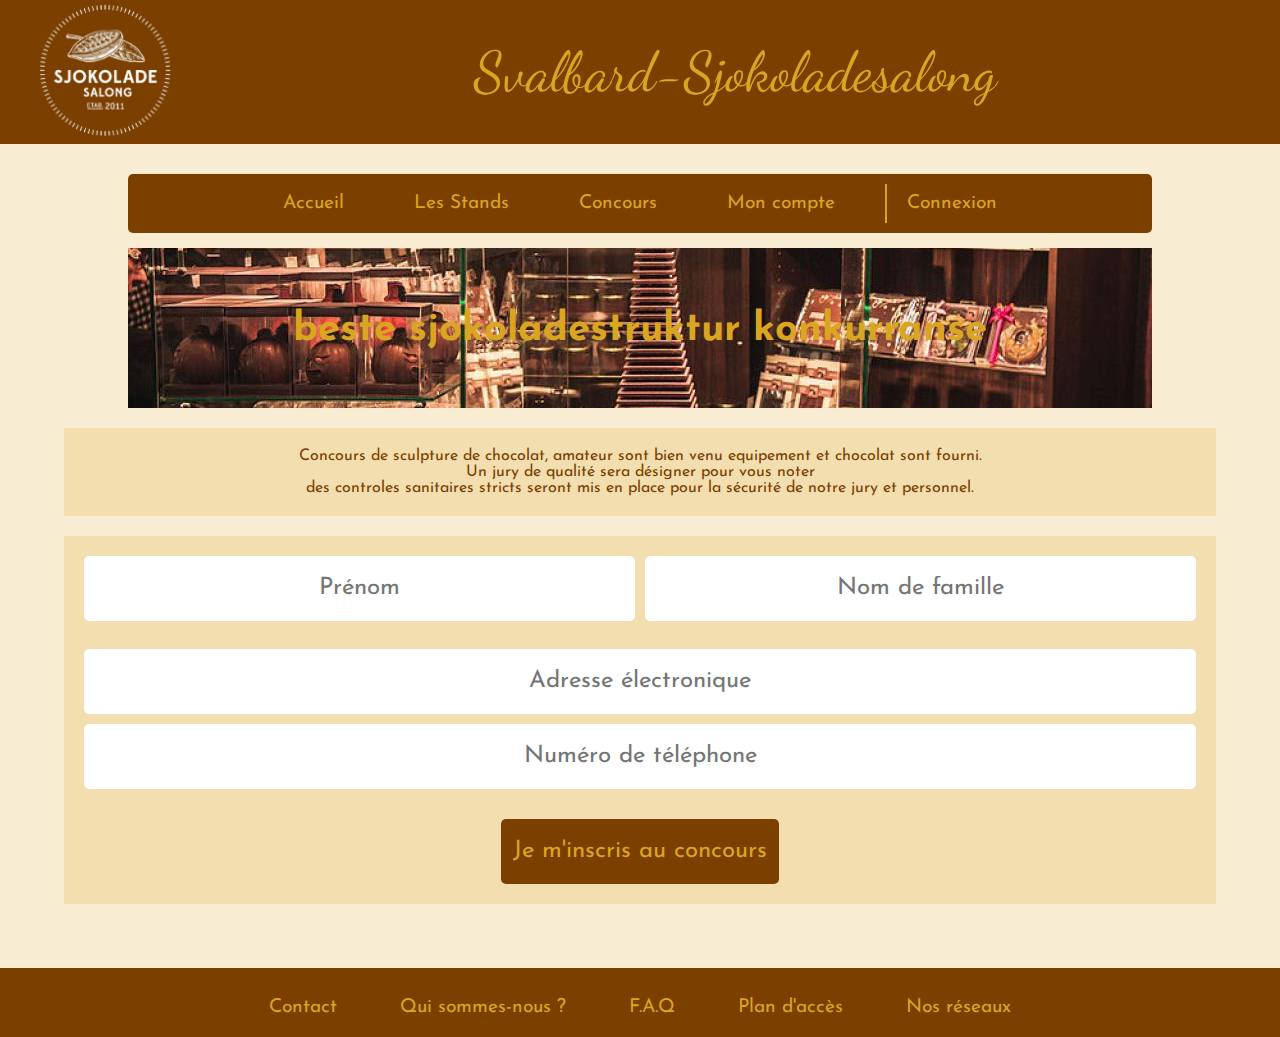
<file: concours.html>
<!DOCTYPE html>
<html lang="en">
  <head>
    <meta charset="UTF-8" />
    <meta name="viewport" content="width=device-width, initial-scale=1.0" />
    <title>Concours</title>
    <link rel="icon" href="./assets/img/logosaloncouleur.png" />
    <link rel="stylesheet" href="./assets/css/style-concours.css" />
  </head>
  <body>
    <header>
      <div>
        <div id="logo">
        <img src="./assets/img/logosaloncouleur.png" alt="logosaloncouleur" />
       </div> 
       <h1>Svalbard-Sjokoladesalong</h1>
      </div>
    </header>
     <div id="acc"> <nav>
        <button id="menu-btn">Menu  <div tabindex="0" class="blanc"></div></button>
        <ul id="submenu">
          <li><a href="./accueil.html" >Accueil</a></li>
          <li><a href="./stands.html"> Les Stands</a></li>
          <li><a href="./concours.html">Concours</a></li>
          <li><a href="./connexion.html">Mon compte</a></li>
        </ul>
        <div id="nave">
          <a href="./accueil.html" >Accueil</a>
          <a href="./stands.html"> Les Stands</a>
          <a href="./concours.html">Concours</a>
          <a href="./connexion.html">Mon compte</a>
          <a href="./connexion.html" id="co">Connexion</a>
        </div>
        
    </nav>
    <a href="./connexion.html" id="connexion">Connexion</a>
    </div>
    <main>
      <section>
        <div id="bg">
          <h2>beste sjokoladestruktur konkurranse</h2>
        </div>
      </section>
      <section id="description">
        <div>
          <p>
            Concours de sculpture de chocolat, amateur sont bien venu equipement
            et chocolat sont fourni. <br> Un jury de qualité sera désigner pour vous
            noter <br> des controles sanitaires stricts seront mis en place pour la
            sécurité de notre jury et personnel.
          </p>
        </div>
      </section>
      <section id="formulaire">
        <div>
          <form action="#">
            <div class="row">
              <input
                type="text"
                id="prenom"
                name="prenom"
                placeholder="Prénom"
              />
              <input
                type="text"
                id="nom"
                name="nom"
                placeholder="Nom de famille"
              />
            </div>
            <br />
            <input
              type="email"
              id="email"
              name="email"
              placeholder="Adresse électronique"
            />
            <br />
            <input
              type="tel"
              id="phone"
              name="phone"
              placeholder="Numéro de téléphone"
            />
            <br />
            <button type="submit">Je m'inscris au concours</button>
          </form>
        </div>
      </section>
    </main>
      <footer>
        <a href="#">Contact</a>
        <a href="#">Qui sommes-nous ?</a>
        <a href="#">F.A.Q</a>
        <a href="#">Plan d'accès</a>
        <a href="#">Nos réseaux</a>
      </footer>
    <script src="./assets/javascript/script.js"></script>
</body>

</html>
</file>
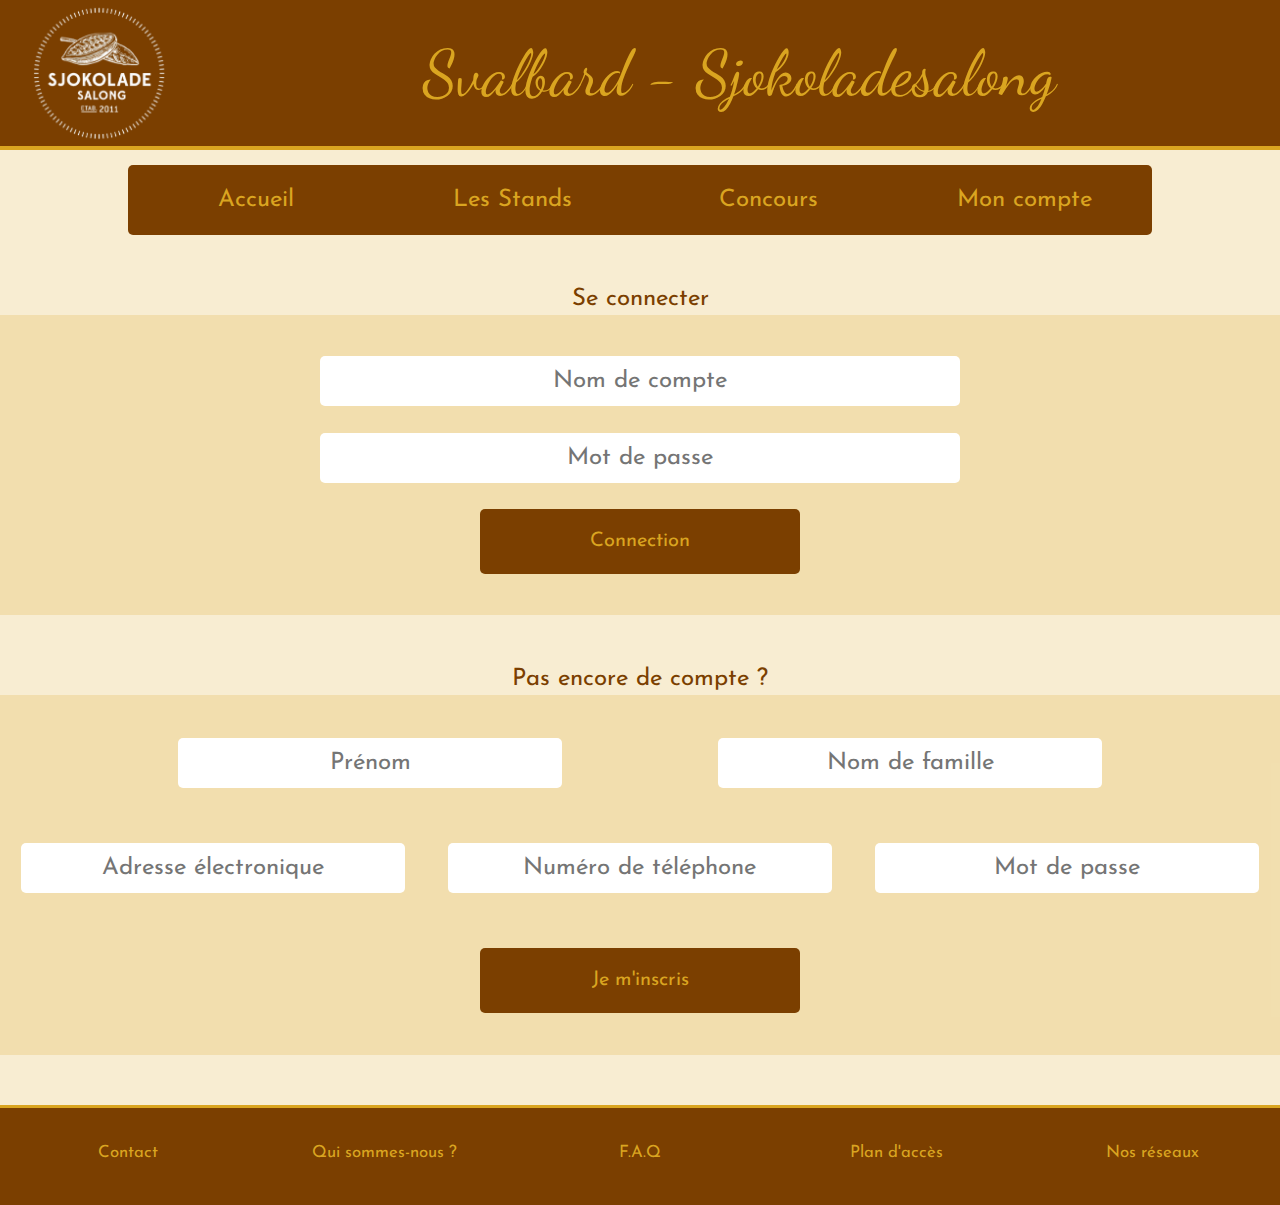
<file: connexion.html>
<!DOCTYPE html>
<html lang="en">
  <head>
    <meta charset="UTF-8" />
    <meta name="viewport" content="width=device-width, initial-scale=1.0" />
    <link rel="stylesheet" href="./assets/css/style-connexion.css" />
    <link rel="icon" href="./assets/img/logosaloncouleur.png" />
    <title>Mon compte</title>
    <style>
      @import url("https://fonts.googleapis.com/css2?family=Dancing+Script:wght@400..700&family=Josefin+Sans:ital,wght@0,100..700;1,100..700&display=swap");
    </style>
  </head>
  <body>
    <div class="container">
      <header>
        <div class="entete">
          <div class="div_img">
            <a href="./accueil.html"
              ><img src="./assets/img/logosaloncouleur.png" alt="Logo du salon"
            /></a>
          </div>
          <h1>Svalbard - Sjokoladesalong</h1>
        </div>
        <nav class="nav_no_ordi">
          <button id="menu-btn">
            Menu
            <div tabindex="0"></div>
            <div class="test" tabindex="0"></div>
          </button>
          <ul id="submenu">
            <li><a href="./accueil.html">Accueil</a></li>
            <li><a href="./stands.html">Les Stands</a></li>
            <li><a href="./concours.html">Concours</a></li>
            <li><a href="./connexion.html">Mon compte</a></li>
          </ul>
        </nav>
        <nav class="nav_ordi">
          <ul>
            <li><a href="./accueil.html">Accueil</a></li>
            <li><a href="./stands.html">Les Stands</a></li>
            <li><a href="./concours.html">Concours</a></li>
            <li><a href="./connexion.html">Mon compte</a></li>
          </ul>
        </nav>
      </header>
      <main>
        <div class="div_form1">
          <h4>Se connecter</h4>
          <form action="" class="form1">
            <input
              type="text"
              name="account"
              id="account"
              placeholder="Nom de compte"
              required
            />
            <input
              type="text"
              name="password"
              id="password"
              placeholder="Mot de passe"
              required
            />
            <button><a href="#">Connection</a></button>
          </form>
        </div>
        <div class="div_form2">
          <h4>Pas encore de compte ?</h4>
          <form action="" class="form2">
            <input
              type="text"
              name="name"
              id="name"
              placeholder="Prénom"
              required
            />
            <input
              type="text"
              name="familyname"
              id="familyname"
              placeholder="Nom de famille"
              required
            />
            <input
              type="email"
              name="email"
              id="email"
              placeholder="Adresse électronique"
              required
            />
            <input
              type="text"
              name="number"
              id="number"
              placeholder="Numéro de téléphone"
              required
            />
            <input
              type="text"
              name="password"
              id="password"
              placeholder="Mot de passe"
              required
            />
            <button><a href="#">Je m'inscris</a></button>
          </form>
        </div>
      </main>
      <footer>
        <a href="#">Contact</a>
        <a href="#">Qui sommes-nous ?</a>
        <a href="#">F.A.Q</a>
        <a href="#">Plan d'accès</a>
        <a href="#">Nos réseaux</a>
      </footer>
    </div>
    <script src="./assets/javascript/script.js"></script>
  </body>
</html>
</file>
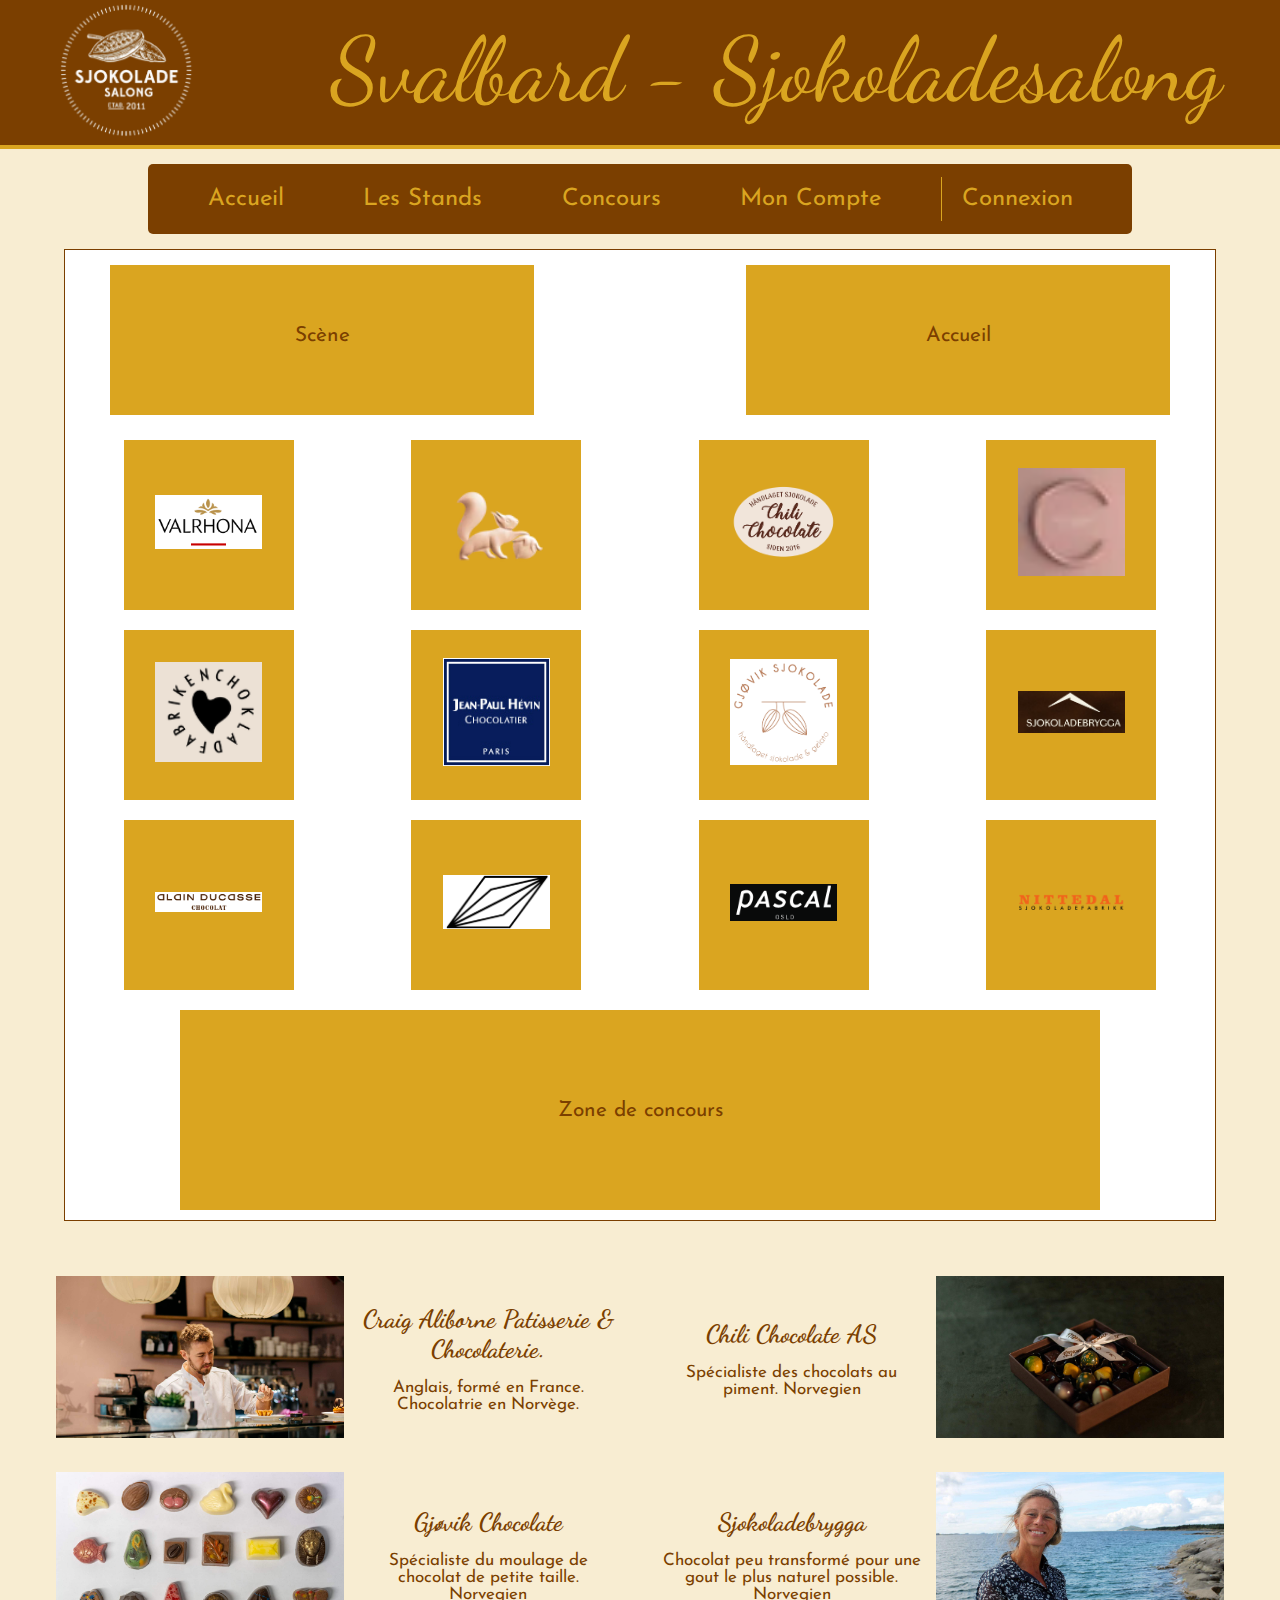
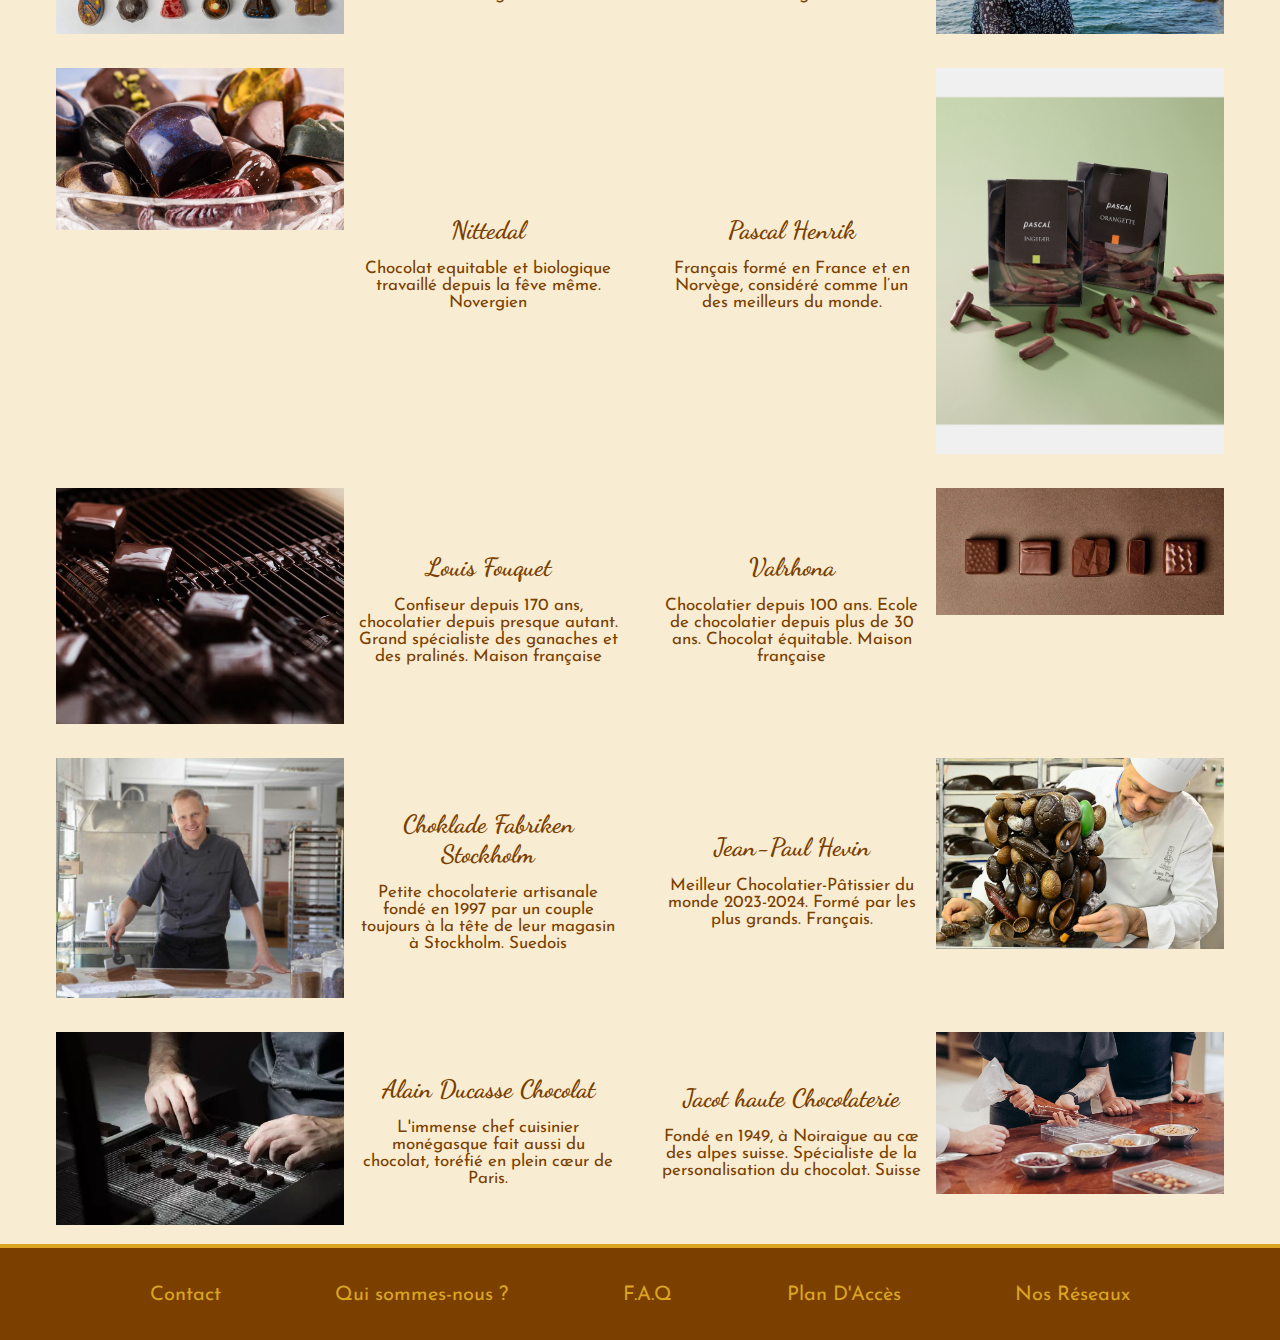
<file: stands.html>
<!DOCTYPE html>
<html lang="en">
  <head>
    <meta charset="UTF-8" />
    <meta name="viewport" content="width=device-width, initial-scale=1.0" />
    <link rel="stylesheet" href="./assets/css/styles-stands.css" />
    <link rel="icon" href="./assets/img/logosaloncouleur.png" />
    <title>Sjokolade Salon - Stands</title>
  </head>
  <body>
    <div id="corps">
      <header>
        <div id="titre">
          <div id="logo">
            <img src="./assets/img/logosaloncouleur.png" alt="logo du salon" />
          </div>
          <h1>Svalbard - Sjokoladesalong</h1>
        </div>
        <div id="navetco">
          <nav id="nav_mobile">
            <button id="menu-btn">
              Menu
              <div tabindex="0"></div>
            </button>
            <ul id="submenu">
              <li>
                <a href="./accueil.html">Accueil</a>
              </li>
             <li>
                <a href="./stands.html">Les Stands</a>
              </li> 
              <li>
                <a href="./concours.html">Concours</a>
              </li>
              
              <li>
                <a href="./connexion.html">Mon Compte</a>
              </li>
            </ul>
          </nav>
          <nav id="nav_ordi">
            <ul>
              <li>
                <a href="./accueil.html">Accueil</a>
              </li>
             <li>
                <a href="./stands.html">Les Stands</a>
              </li> 
              <li>
                <a href="./concours.html">Concours</a>
              </li>
              <li>
                <a href="./connexion.html">Mon Compte</a>
              </li>
              <li>
                <a id="co_ordi" href="./connexion.html">Connexion</a>
              </li>
            </ul>
          </nav>
          <a href="./connexion.html">
            <button id="btn_co">Connexion</button>
          </a>
        </div>
      </header>
      <main>
        <div id="plan">
          <div id="haut_plan">
            <div class="grdboitestand">Scène</div>
            <div class="grdboitestand">Accueil</div>
          </div>
          <div class="ligne_stand">
            <div class="boitestand">
              <a href="#valrhona">
                <img src="./assets/img/valrhona.png" alt="logo de valrhona" />
              </a>
            </div>
            <div class="boitestand">
              <a href="#louisfouquet">
                <img
                  src="./assets/img/louisfouquet.png"
                  alt="logo de louis fouquet (écureil en chocolat)"
                />
              </a>
            </div>
            <div class="boitestand">
              <a href="#chili">
                <img
                  src="./assets/img/chilichocolate.png"
                  alt="logo de chilichocolate"
                />
              </a>
            </div>
            <div class="boitestand">
              <a href="#craig">
                <img
                  src="./assets/img/Craig_Alibone_logo.jpg"
                  alt="la lettre C"
                />
              </a>
            </div>
          </div>
          <div class="ligne_stand">
            <div class="boitestand">
              <a href="#konditori">
                <img src="./assets/img/konditori.png" alt="logo de konditori" />
              </a>
            </div>
            <div class="boitestand">
              <a href="#jeanpaul">
                <img
                  src="./assets/img/jean-paulhevin.png"
                  alt="logo de jean-paul hevin"
                />
              </a>
            </div>
            <div class="boitestand">
              <a href="#gjovik">
                <img
                  src="./assets/img/gjovik sjokolade.png"
                  alt="logo de gjovik sjokolade"
                />
              </a>
            </div>
            <div class="boitestand">
              <a href="#heidy">
                <img
                  src="./assets/img/logosjokoladebry.png"
                  alt="logo de sjokoladebrygga"
                />
              </a>
            </div>
          </div>
          <div class="ligne_stand">
            <div class="boitestand">
              <a href="#ducasse">
                <img
                  src="./assets/img/alainducasse.png"
                  alt="logo de alain ducasse"
                />
              </a>
            </div>
            <div class="boitestand">
              <a href="#jacot">
                <img src="./assets/img/jacot.png" alt="fêve de cacao stylisé" />
              </a>
            </div>
            <div class="boitestand">
              <a href="#pascal">
                <img
                  src="./assets/img/pascal.png"
                  alt="logo de pascal henrik"
                />
              </a>
            </div>
            <div class="boitestand">
              <a href="#nittedal">
                <img src="./assets/img/nittedal.png" alt="" />
              </a>
            </div>
          </div>
          <div id="tresgrdboite">Zone de concours</div>
        </div>
        <div id="prestand">
          <div class="carte_stand" id="craig">
            <div class="img_stand">
              <a href="https://craigalibone.com/" target="_blank">
                <img
                  src="./assets/img/photo_craig_alibone.jpg"
                  alt="homme barbus qui dépose un chocolat sur une tartelle dans un magasin de chocolat"
                />
              </a>
            </div>
            <div class="text_stand">
              <h2>Craig Aliborne Patisserie & Chocolaterie.</h2>
              <p>Anglais, formé en France. Chocolatrie en Norvège.</p>
            </div>
          </div>
          <div class="carte_stand" id="chili">
            <div class="img_stand">
              <a href="https://www.chilichocolate.no/" target="_blank">
                <img
                  src="./assets/img/chili-chocolate_choco.jpg"
                  alt=" boite de chocolat avec un ruban blanc"
                />
              </a>
            </div>
            <div class="text_stand">
              <h2>Chili Chocolate AS</h2>
              <p>Spécialiste des chocolats au piment. Norvegien</p>
            </div>
          </div>
          <div class="carte_stand" id="gjovik">
            <div class="img_stand">
              <a href="https://gjoviksjokolade.no/" target="_blank">
                <img
                  src="./assets/img/gjovik_chocolate_choco.jpg"
                  alt="assortiment de chocolat moulet de différentes forme et couleur"
                />
              </a>
            </div>
            <div class="text_stand">
              <h2>Gjøvik Chocolate</h2>
              <p>
                Spécialiste du moulage de chocolat de petite taille. Norvegien
              </p>
            </div>
          </div>
          <div class="carte_stand" id="heidy">
            <div class="img_stand">
              <a href="https://sjokoladebrygga.no/" target="_blank">
                <img
                  src="./assets/img/Sjokoladebrygga_heidi.jpg"
                  alt="femme blonde souriant avec la mer en arrière plan"
                />
              </a>
            </div>
            <div class="text_stand">
              <h2>Sjokoladebrygga</h2>
              <p>
                Chocolat peu transformé pour une gout le plus naturel possible.
                Norvegien
              </p>
            </div>
          </div>
          <div class="carte_stand" id="nittedal">
            <div class="img_stand">
              <a
                href="https://www.nittedalsjokoladefabrikk.no/"
                target="_blank"
              >
                <img
                  src="./assets/img/nittedal_choco.jpg"
                  alt="coupelle en verre avec des chocolats de divers couleurs"
                />
              </a>
            </div>
            <div class="text_stand">
              <h2>Nittedal</h2>
              <p>
                Chocolat equitable et biologique travaillé depuis la fêve même.
                Novergien
              </p>
            </div>
          </div>
          <div class="carte_stand" id="pascal">
            <div class="img_stand">
              <a href="https://www.pascal.no/" target="_blank"
                ><img
                  src="./assets/img/pascal_choco.jpg"
                  alt="sachets de chocolats de la marque pascal"
                />
              </a>
            </div>
            <div class="text_stand">
              <h2>Pascal Henrik</h2>
              <p>
                Français formé en France et en Norvège, considéré comme l’un des
                meilleurs du monde.
              </p>
            </div>
          </div>
          <div class="carte_stand" id="louisfouquet">
            <div class="img_stand">
              <a href="https://louisfouquet.fr/" target="_blank">
                <img
                  src="./assets/img/louis-fouquet_choco.png"
                  alt="chocolat enrobé placé sur une grille"
              /></a>
            </div>
            <div class="text_stand">
              <h2>Louis Fouquet</h2>
              <p>
                Confiseur depuis 170 ans, chocolatier depuis presque autant.
                Grand spécialiste des ganaches et des pralinés. Maison française
              </p>
            </div>
          </div>
          <div class="carte_stand" id="valrhona">
            <div class="img_stand">
              <a href="https://www.valrhona.com/fr-FR" target="_blank"
                ><img
                  src="./assets/img/valrhona_choco.png"
                  alt=" 4 chocolat sur un fond marron"
                />
              </a>
            </div>
            <div class="text_stand">
              <h2>Valrhona</h2>
              <p>
                Chocolatier depuis 100 ans. Ecole de chocolatier depuis plus de
                30 ans. Chocolat équitable. Maison française
              </p>
            </div>
          </div>
          <div class="carte_stand" id="konditori">
            <div class="img_stand">
              <a href="https://chokladfabriken.se/" target="_blank"
                ><img
                  src="./assets/img/chokladfabriken_choco.jpg"
                  alt="chocolatier étalant du chocolat sur un pland de travail"
                />
              </a>
            </div>
            <div class="text_stand">
              <h2>Choklade Fabriken Stockholm</h2>
              <p>
                Petite chocolaterie artisanale fondé en 1997 par un couple
                toujours à la tête de leur magasin à Stockholm. Suedois
              </p>
            </div>
          </div>
          <div class="carte_stand" id="jeanpaul">
            <div class="img_stand">
              <a href="https://www.jeanpaulhevin.com/fr/" target="_blank"
                ><img
                  src="./assets/img/Hevin_choco.jpg"
                  alt="Chocolatier travaillant sur une sculpture d'oeufs en chocolat"
                />
              </a>
            </div>
            <div class="text_stand">
              <h2>Jean-Paul Hevin</h2>
              <p>
                Meilleur Chocolatier-Pâtissier du monde 2023-2024. Formé par les
                plus grands. Français.
              </p>
            </div>
          </div>
          <div class="carte_stand" id="ducasse">
            <div class="img_stand">
              <a
                href="https://www.lechocolat-alainducasse.com/fr/"
                target="_blank"
                ><img
                  src="./assets/img/alain_ducasse_choco.png"
                  alt="chocolat placé sur une grille par des mains d'homme"
                />
              </a>
            </div>
            <div class="text_stand">
              <h2>Alain Ducasse Chocolat</h2>
              <p>
                L'immense chef cuisinier monégasque fait aussi du chocolat,
                toréfié en plein cœur de Paris.
              </p>
            </div>
          </div>
          <div class="carte_stand" id="jacot">
            <div class="img_stand">
              <a href="https://jacotchocolaterie.ch/#/" target="_blank"
                ><img
                  src="./assets/img/jacot_choco2.jpg"
                  alt="main de chocolatier utilisant une poche à douille pour versé du chocolat"
              /></a>
            </div>

            <div class="text_stand">
              <h2>Jacot haute Chocolaterie</h2>
              <p>
                Fondé en 1949, à Noiraigue au cœ des alpes suisse. Spécialiste
                de la personalisation du chocolat. Suisse
              </p>
            </div>
          </div>
        </div>
      </main>
      <footer>
        <nav>
          <ul>
            <li>
              <a href="">Contact</a>
            </li>
            <li>
              <a href="">Qui sommes-nous ?</a>
            </li> 
            <li>
              <a href="">F.A.Q</a>
            </li>
            <li>
              <a href="">Plan D'Accès</a>
            </li>
           
            
            <li>
              <a href="">Nos Réseaux</a>
            </li>
          </ul>
        </nav>
      </footer>
    </div>
    <script src="./assets/javascript/script.js"></script>
  </body>
</html>
</file>
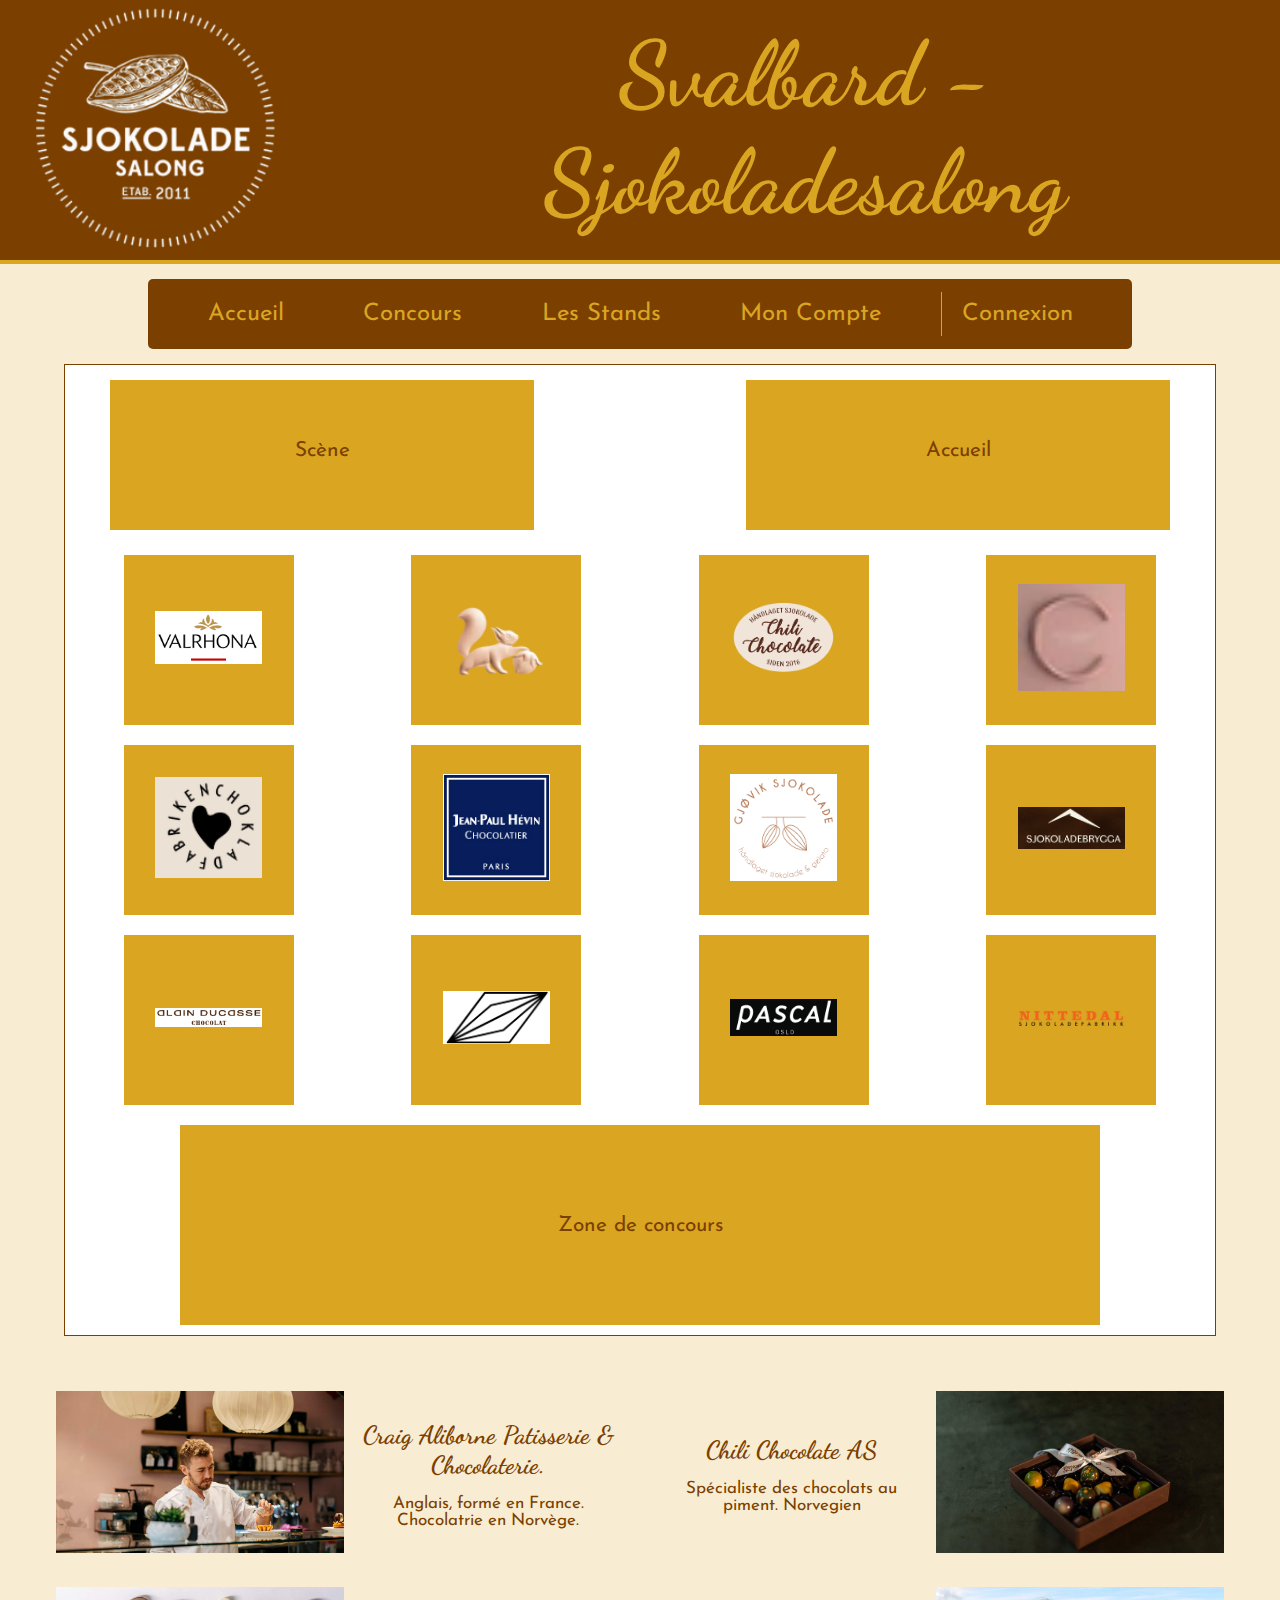
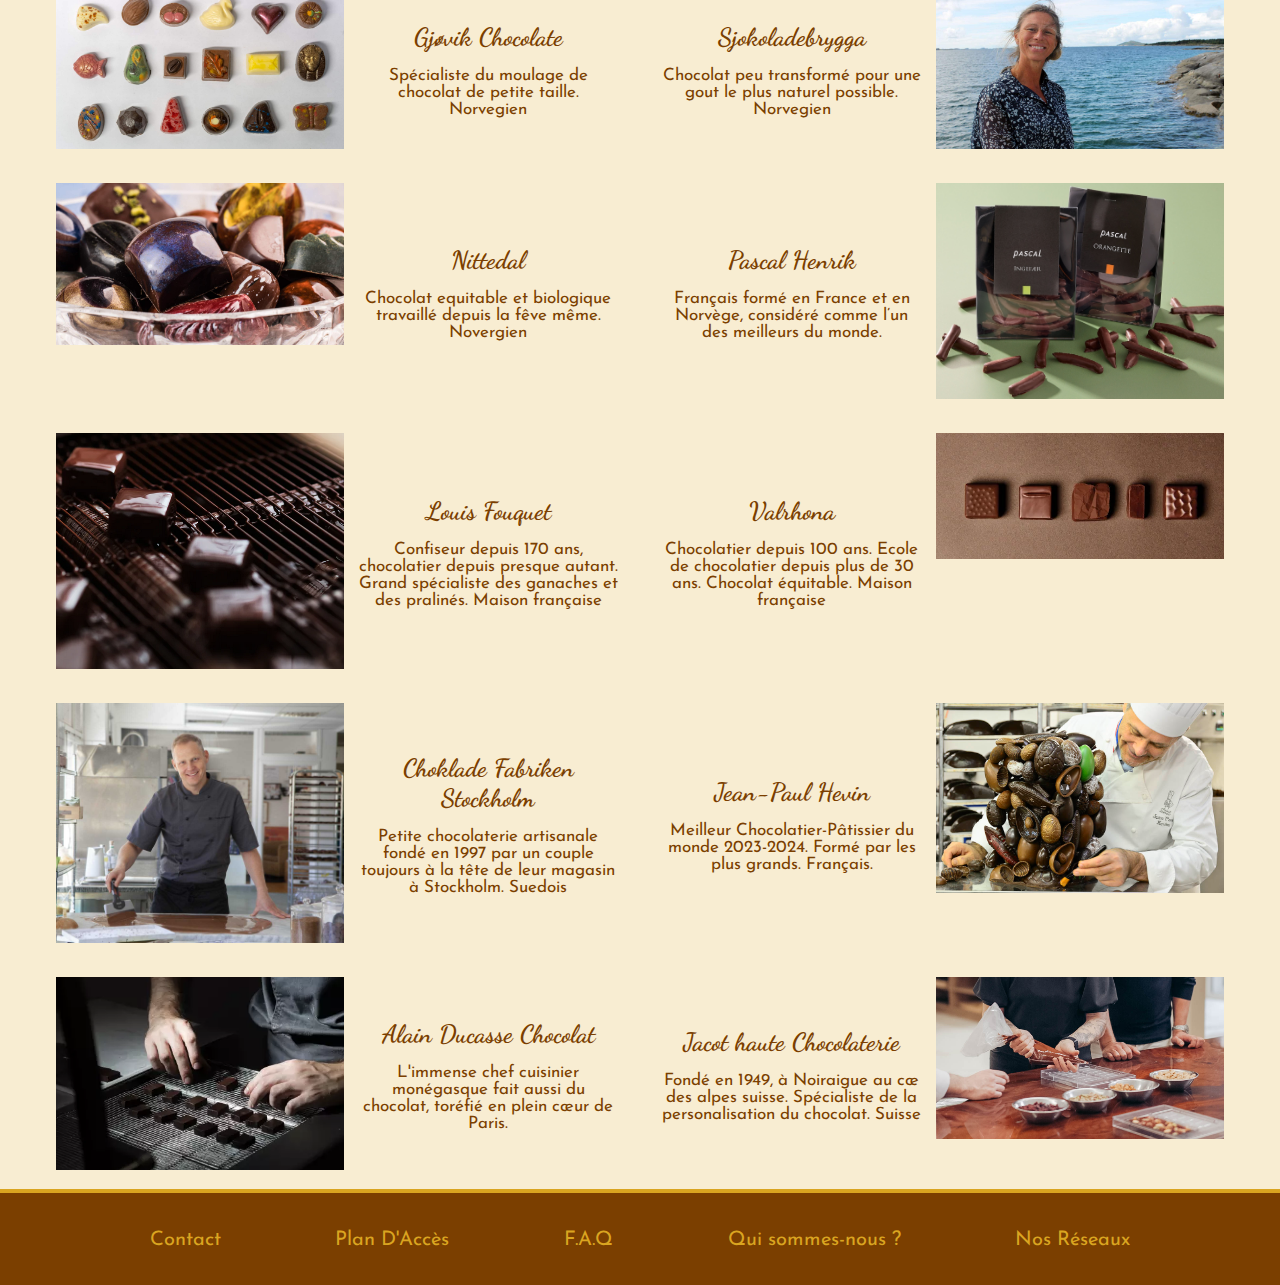
<file: projetengroupe-ghislain/stands.html>
<!DOCTYPE html>
<html lang="en">
  <head>
    <meta charset="UTF-8" />
    <meta name="viewport" content="width=device-width, initial-scale=1.0" />
    <link rel="stylesheet" href="./assets/css/styles-stands.css" />
    <link rel="icon" href="./assets/img/logosaloncouleur.png" />
    <title>Sjokolade Salon - Stands</title>
  </head>
  <body>
    <div id="corps">
      <header>
        <div id="titre">
          <div id="logo">
            <img src="./assets/img/logosaloncouleur.png" alt="logo du salon" />
          </div>
          <h1>Svalbard - Sjokoladesalong</h1>
        </div>
        <div id="navetco">
          <nav id="nav_mobile">
            <button id="menu-btn">
              Menu
              <div tabindex="0"></div>
            </button>
            <ul id="submenu">
              <li>
                <a href="#">Accueil</a>
              </li>
              <li>
                <a href="#">Concours</a>
              </li>
              <li>
                <a href="#">Les Stands</a>
              </li>
              <li>
                <a href="#">Mon Compte</a>
              </li>
            </ul>
          </nav>
          <nav id="nav_ordi">
            <ul>
              <li>
                <a href="#">Accueil</a>
              </li>
              <li>
                <a href="#">Concours</a>
              </li>
              <li>
                <a href="#">Les Stands</a>
              </li>
              <li>
                <a href="#">Mon Compte</a>
              </li>
              <li>
                <a id="co_ordi" href="#">Connexion</a>
              </li>
            </ul>
          </nav>
          <a href="#">
            <button id="btn_co">Connexion</button>
          </a>
        </div>
      </header>
      <main>
        <div id="plan">
          <div id="haut_plan">
            <div class="grdboitestand">Scène</div>
            <div class="grdboitestand">Accueil</div>
          </div>
          <div class="ligne_stand">
            <div class="boitestand">
              <a href="#valrhona">
                <img src="./assets/img/valrhona.png" alt="logo de valrhona" />
              </a>
            </div>
            <div class="boitestand">
              <a href="#louisfouquet">
                <img
                  src="./assets/img/louisfouquet.png"
                  alt="logo de louis fouquet (écureil en chocolat)"
                />
              </a>
            </div>
            <div class="boitestand">
              <a href="#chili">
                <img
                  src="./assets/img/chilichocolate.png"
                  alt="logo de chilichocolate"
                />
              </a>
            </div>
            <div class="boitestand">
              <a href="#craig">
                <img
                  src="./assets/img/Craig_Alibone_logo.jpg"
                  alt="la lettre C"
                />
              </a>
            </div>
          </div>
          <div class="ligne_stand">
            <div class="boitestand">
              <a href="#konditori">
                <img src="./assets/img/konditori.png" alt="logo de konditori" />
              </a>
            </div>
            <div class="boitestand">
              <a href="#jeanpaul">
                <img
                  src="./assets/img/jean-paulhevin.png"
                  alt="logo de jean-paul hevin"
                />
              </a>
            </div>
            <div class="boitestand">
              <a href="#gjovik">
                <img
                  src="./assets/img/gjovik sjokolade.png"
                  alt="logo de gjovik sjokolade"
                />
              </a>
            </div>
            <div class="boitestand">
              <a href="#heidy">
                <img
                  src="./assets/img/logosjokoladebry.png"
                  alt="logo de sjokoladebrygga"
                />
              </a>
            </div>
          </div>
          <div class="ligne_stand">
            <div class="boitestand">
              <a href="#ducasse">
                <img
                  src="./assets/img/alainducasse.png"
                  alt="logo de alain ducasse"
                />
              </a>
            </div>
            <div class="boitestand">
              <a href="#jacot">
                <img src="./assets/img/jacot.png" alt="fêve de cacao stylisé" />
              </a>
            </div>
            <div class="boitestand">
              <a href="#pascal">
                <img
                  src="./assets/img/pascal.png"
                  alt="logo de pascal henrik"
                />
              </a>
            </div>
            <div class="boitestand">
              <a href="#nittedal">
                <img src="./assets/img/nittedal.png" alt="" />
              </a>
            </div>
          </div>
          <div id="tresgrdboite">Zone de concours</div>
        </div>
        <div id="prestand">
          <div class="carte_stand" id="craig">
            <div class="img_stand">
              <a href="https://craigalibone.com/" target="_blank">
                <img
                  src="./assets/img/photo_craig_alibone.jpg"
                  alt="homme barbus qui dépose un chocolat sur une tartelle dans un magasin de chocolat"
                />
              </a>
            </div>
            <div class="text_stand">
              <h2>Craig Aliborne Patisserie & Chocolaterie.</h2>
              <p>Anglais, formé en France. Chocolatrie en Norvège.</p>
            </div>
          </div>
          <div class="carte_stand" id="chili">
            <div class="img_stand">
              <a href="https://www.chilichocolate.no/" target="_blank">
                <img
                  src="./assets/img/chili-chocolate_choco.jpg"
                  alt=" boite de chocolat avec un ruban blanc"
                />
              </a>
            </div>
            <div class="text_stand">
              <h2>Chili Chocolate AS</h2>
              <p>Spécialiste des chocolats au piment. Norvegien</p>
            </div>
          </div>
          <div class="carte_stand" id="gjovik">
            <div class="img_stand">
              <a href="https://gjoviksjokolade.no/" target="_blank">
                <img
                  src="./assets/img/gjovik_chocolate_choco.jpg"
                  alt="assortiment de chocolat moulet de différentes forme et couleur"
                />
              </a>
            </div>
            <div class="text_stand">
              <h2>Gjøvik Chocolate</h2>
              <p>
                Spécialiste du moulage de chocolat de petite taille. Norvegien
              </p>
            </div>
          </div>
          <div class="carte_stand" id="heidy">
            <div class="img_stand">
              <a href="https://sjokoladebrygga.no/" target="_blank">
                <img
                  src="./assets/img/Sjokoladebrygga_heidi.jpg"
                  alt="femme blonde souriant avec la mer en arrière plan"
                />
              </a>
            </div>
            <div class="text_stand">
              <h2>Sjokoladebrygga</h2>
              <p>
                Chocolat peu transformé pour une gout le plus naturel possible.
                Norvegien
              </p>
            </div>
          </div>
          <div class="carte_stand" id="nittedal">
            <div class="img_stand">
              <a
                href="https://www.nittedalsjokoladefabrikk.no/"
                target="_blank"
              >
                <img
                  src="./assets/img/nittedal_choco.jpg"
                  alt="coupelle en verre avec des chocolats de divers couleurs"
                />
              </a>
            </div>
            <div class="text_stand">
              <h2>Nittedal</h2>
              <p>
                Chocolat equitable et biologique travaillé depuis la fêve même.
                Novergien
              </p>
            </div>
          </div>
          <div class="carte_stand" id="pascal">
            <div class="img_stand">
              <a href="https://www.pascal.no/" target="_blank"
                ><img
                  src="./assets/img/pascal_choco.jpg"
                  alt="sachets de chocolats de la marque pascal"
                />
              </a>
            </div>
            <div class="text_stand">
              <h2>Pascal Henrik</h2>
              <p>
                Français formé en France et en Norvège, considéré comme l’un des
                meilleurs du monde.
              </p>
            </div>
          </div>
          <div class="carte_stand" id="louisfouquet">
            <div class="img_stand">
              <a href="https://louisfouquet.fr/" target="_blank">
                <img
                  src="./assets/img/louis-fouquet_choco.png"
                  alt="chocolat enrobé placé sur une grille"
              /></a>
            </div>
            <div class="text_stand">
              <h2>Louis Fouquet</h2>
              <p>
                Confiseur depuis 170 ans, chocolatier depuis presque autant.
                Grand spécialiste des ganaches et des pralinés. Maison française
              </p>
            </div>
          </div>
          <div class="carte_stand" id="valrhona">
            <div class="img_stand">
              <a href="https://www.valrhona.com/fr-FR" target="_blank"
                ><img
                  src="./assets/img/valrhona_choco.png"
                  alt=" 4 chocolat sur un fond marron"
                />
              </a>
            </div>
            <div class="text_stand">
              <h2>Valrhona</h2>
              <p>
                Chocolatier depuis 100 ans. Ecole de chocolatier depuis plus de
                30 ans. Chocolat équitable. Maison française
              </p>
            </div>
          </div>
          <div class="carte_stand" id="konditori">
            <div class="img_stand">
              <a href="https://chokladfabriken.se/" target="_blank"
                ><img
                  src="./assets/img/chokladfabriken_choco.jpg"
                  alt="chocolatier étalant du chocolat sur un pland de travail"
                />
              </a>
            </div>
            <div class="text_stand">
              <h2>Choklade Fabriken Stockholm</h2>
              <p>
                Petite chocolaterie artisanale fondé en 1997 par un couple
                toujours à la tête de leur magasin à Stockholm. Suedois
              </p>
            </div>
          </div>
          <div class="carte_stand" id="jeanpaul">
            <div class="img_stand">
              <a href="https://www.jeanpaulhevin.com/fr/" target="_blank"
                ><img
                  src="./assets/img/Hevin_choco.jpg"
                  alt="Chocolatier travaillant sur une sculpture d'oeufs en chocolat"
                />
              </a>
            </div>
            <div class="text_stand">
              <h2>Jean-Paul Hevin</h2>
              <p>
                Meilleur Chocolatier-Pâtissier du monde 2023-2024. Formé par les
                plus grands. Français.
              </p>
            </div>
          </div>
          <div class="carte_stand" id="ducasse">
            <div class="img_stand">
              <a
                href="https://www.lechocolat-alainducasse.com/fr/"
                target="_blank"
                ><img
                  src="./assets/img/alain_ducasse_choco.png"
                  alt="chocolat placé sur une grille par des mains d'homme"
                />
              </a>
            </div>
            <div class="text_stand">
              <h2>Alain Ducasse Chocolat</h2>
              <p>
                L'immense chef cuisinier monégasque fait aussi du chocolat,
                toréfié en plein cœur de Paris.
              </p>
            </div>
          </div>
          <div class="carte_stand" id="jacot">
            <div class="img_stand">
              <a href="https://jacotchocolaterie.ch/#/" target="_blank"
                ><img
                  src="./assets/img/jacot_choco2.jpg"
                  alt="main de chocolatier utilisant une poche à douille pour versé du chocolat"
              /></a>
            </div>

            <div class="text_stand">
              <h2>Jacot haute Chocolaterie</h2>
              <p>
                Fondé en 1949, à Noiraigue au cœ des alpes suisse. Spécialiste
                de la personalisation du chocolat. Suisse
              </p>
            </div>
          </div>
        </div>
      </main>
      <footer>
        <nav>
          <ul>
            <li>
              <a href="">Contact</a>
            </li>
            <li>
              <a href="">Plan D'Accès</a>
            </li>
            <li>
              <a href="">F.A.Q</a>
            </li>
            <li>
              <a href="">Qui sommes-nous ?</a>
            </li>
            <li>
              <a href="">Nos Réseaux</a>
            </li>
          </ul>
        </nav>
      </footer>
    </div>
    <script src="./assets/js/script.js"></script>
  </body>
</html>
</file>
<file: assets/css/style-concours.css>
@import url("https://fonts.googleapis.com/css2?family=Dancing+Script:wght@400..700&family=Josefin+Sans:ital,wght@0,100..700;1,100..700&display=swap");
* {
  padding: 0;
  margin: 0;
  box-sizing: border-box;
}
html,
body {
  height: 100%;
}
body {
  background-color: #f8edd2;
  width: 100%;
  height: 100%;
}
main {
  flex: 1;
}
.font2 {
  font-family: "Josefin Sans", sans-serif;
}
.font1 {
  font-family: "Dancing Script", cursive;
}

nav {
  position: relative;
  width: fit-content;
  /* border-right: 3px solid #daa520;
      border-bottom: 3px solid #daa520; */
border: #daa520 solid 2px;
 
  #menu-btn {
   
    display: flex;
    align-items: center;
    justify-content: center;
    width: 100px;
    height: 40px;
    background-color: #7b3f00;
    color: #daa520;
    border: none;
    text-transform: uppercase;
    div {
      width: 10px;
      height: 10px;
      border-right: 2px solid #daa520;
      border-bottom: 2px solid #daa520;
      transform: rotateZ(-45deg);
      margin: 5px 0 10px 5px;
    }
  }
  #menu-btn:focus {
    color: white;
    border-bottom: none;
    div {
      border-color: white;
      transform: rotateZ(45deg);
    }
  }
  /* changer le couleur dans le sous menu c en bas */
  #submenu {
  z-index: 1;
    position: absolute;
    top: 100%;
left: -2px;
    background: #7b3f00;
    padding: 0;
    margin: 0;
    list-style: none;
    width: 104px;
    display: none;
    border: none;
    border-right: 2px solid #daa520;
    border-bottom: 2px solid #daa520;
    border-left: 2px solid #daa520;
    li {
      padding: 8px 16px;
      width: 100px;
    }
    li > a {
      text-decoration: none;
      color: #daa520;
      /* display: block; */
      font-family: "Josefin Sans", sans-serif;
    }
    li a:focus {
      color: white;
    }
  }
}
#acc{
 display: flex;
 flex-wrap: wrap;
 justify-content: space-around;
  margin: 15px 10px;
}
#co {
  border-left: #daa520 solid 2px;
}
header {
  background-color: #7b3f00;
}
header > div {
  display: flex;
  align-items: center;
  justify-content: space-evenly;
  width: 100%;
  min-height: 120px;
    margin:0px 25px;
}
header img {
  width: 100px;
  height: auto;
  margin-left: 10px;
  flex-shrink: 0;
}
header h1 {
  font-family: "Dancing Script", cursive;
  font-optical-sizing: auto;
  font-weight: 400;
  font-size: 3.5em;
  color: #daa520;
  margin: auto;
}
#connexion {
  background-color: #7b3f00;
  color: #daa520;
  text-decoration: none;
  padding: 8px 16px;
  font-size: 1.2em;
  font-family: "Josefin Sans", sans-serif;
  border: #daa520 solid 2px;
  height: 44px;
}
#nave {
  display: flex;
  justify-content: space-between;
  width: 100vw;
}

#nave > a {
  color: #daa520;
  text-decoration: none;
  padding: 10px;
  font-size: 1.2em;
  font-family: "Josefin Sans", sans-serif;

  background-color: #7b3f00;
  padding-top: 13px;
}
#bg {
  background-image: url(../img/effeilchoco.jpg);
  background-size: cover;
  background-position: center;
  height: 160px;
  width: 80%;
  margin: 0 auto;
  margin-top: 10px;
}
h2 {
  font-family: "Josefin Sans", sans-serif;
  color: #daa520;
  text-align: center;
  margin: auto;
font-size: 2em;
position: relative;
top: 20%;
}
#description {
  width: 90%;
  margin: 0 auto;
  margin-top: 20px;
  padding: 20px;
  background-color: rgba(218, 165, 32, 0.2);
  text-align: center;
  color: #7b3f00;
      font-family: "Josefin Sans", sans-serif;
  
}
#formulaire {
  width: 90%;
  margin: 20px auto 0 auto;
  padding: 20px;
  background: rgba(218, 165, 32, 0.2);
}
#formulaire .row {
  display: flex;
  gap: 10px;
}
#formulaire .row input {
  flex: 1;
  min-width: 0;
  width: auto;
}
#formulaire input,
#formulaire button {
   width: 100%; 
  margin-bottom: 10px;
  padding: 8px;
  font-family: "Josefin Sans", sans-serif;
  border-radius: 25px;
  border: none;
  text-align: center;
}
#formulaire button {
  background: #7b3f00;
  color: #daa520;
  margin: 20px auto 0 auto;
  display: block;
  cursor: pointer;
  width: 25%;
}
#formulaire button:hover {
  background: #daa520;
  color: #7b3f00;
}
#formulaire input[type="email"],
#formulaire input[type="tel"] {
  box-sizing: border-box;
}
footer {
  background: #7b3f00;
  padding: 30px 0 20px 0;
  text-align: center;
  font-family: "Josefin Sans", sans-serif;
  width: 100%;
  margin-top: 5%;
  
}
footer > div {
  display: flex;
  justify-content: center;
  margin-bottom: 10px;
}
footer a {
  color: #daa520;
  text-decoration: none;
  font-size: 1.2em;
  margin: 0 29px;
}

/* Tablette (max-width: 1024px) */
@media (max-width: 1024px) {
  body,
  h1,
  
  p,
  a,
  input,
  button {
    font-size: 95%;
  }
  footer a {
    font-size: 1em;
  }
  #menu-btn {
    display: block;
  }
  #submenu {
    display: none;
  }
  #submenu.open {
    display: block;
  }
  #nave {
    display: none;
  }
  #connexion {
    margin-left: auto;
    margin-right: 10px;
  }
  nav {
    position: relative;
    display: flex;
    align-items: center;
    justify-content: space-between;
  }
}

/* Mobile (max-width: 768px) */
@media (max-width: 768px) {
  body,
  h1,
  
  p,
  a,
  input,
  button {
    font-size: 90%;
  }
  footer a {
    font-size: 0.95em;
  }
}

/* Menu horizontal pour ordinateur */
@media (min-width: 1025px) {
  nav {
    width: 80vw; /* Prend toute la largeur de la fenêtre */
    border: none;
    margin: auto;
    margin-top: 15px;
  }
  #menu-btn,
  #submenu {
    display: none !important;
  }
  #nave {
    display: flex;
    gap: 30px;
    justify-content: center;
    align-items: center;
    background: #7b3f00;
    padding: 10px 0;
    border-radius: 5px;
    width: 80vw;
  }
  #nave > a {
    display: inline-block;
    color: #daa520;
    text-decoration: none;
    font-size: 1.2em;
    font-family: "Josefin Sans", sans-serif;
    /* border: none; */
    background: none;
    padding: 10px 20px;
    transition: color 0.2s;
  }
  #nave > a:hover {
    color: #fff;
  }
  #connexion {
    display: none !important;
  }
  #bg h2 {
    font-size: 2.5em;
    padding: 30px 0;
  }
  input{
    height: 50px;
    font-size: 20px;
    text-align: center;
    color: #7b3f00;
    font-size: 1.5em;
  }
  #formulaire input,
  #formulaire button{
    border-radius: 5px;
    height: 65px;
    font-size: 1.5em;
} 
  #formulaire input{
  font-size: 1.5em;
}
#logo {
  width:140px;
}
#logo img{ 
  width :100%;
}
}

/* Taille du h2 sur tablette */
@media (max-width: 1024px) and (min-width: 769px) {
  #bg h2 {
    font-size: 2em;
    padding: 20px 0;
}}
</file>
<file: assets/css/style-connexion.css>
* {
  padding: 0;
  margin: 0;
  box-sizing: border-box;
  font-family: "josefin sans", sans-serif;
  font-optical-sizing: auto;
  font-weight: 400;
  width: 100vw;
}
.container {
  background-color: rgb(218, 165, 32, 0.2);
  height: 100%;
  header {
    width: 100vw;
    .entete {
      background-color: #7b3f00;
      width: 100vw;
      height: 60px;
      display: flex;
      align-items: center;
      justify-content: space-around;
      border-bottom: 3px solid #daa520;
      .div_img {
        width: 50px;
        height: 50px;
        img {
          width: 50px;
        }
      }
      h1 {
        width: 80%;
        font-family: "dancing script", cursive;
        font-optical-sizing: auto;
        font-weight: 400;
        font-size: 1.5em;
        color: #daa520;
        text-align: center;
      }
    }
    /* Menu déroulant */
    .nav_ordi {
      display: none;
    }
    nav {
      position: relative;
      display: inline-block;
      width: fit-content;
      /* border-right: 3px solid #daa520;
      border-bottom: 3px solid #daa520; */
      border: 2px solid #daa520;
      margin: 15px 10px;
      #menu-btn {
        display: flex;
        align-items: center;
        justify-content: center;
        width: 100px;
        height: 40px;
        background-color: #7b3f00;
        color: #daa520;
        border: none;
        text-transform: uppercase;
        div {
          width: 10px;
          height: 10px;
          border-right: 2px solid #daa520;
          border-bottom: 2px solid #daa520;
          transform: rotateZ(-45deg);
          margin: 5px 0 10px 5px;
        }
        .test {
          display: none;
          width: 10px;
          height: 10px;
          border-right: 2px solid #daa520;
          border-bottom: 2px solid #daa520;
          transform: rotateZ(-45deg);
          margin: 5px 0 10px 5px;
        }
      }
      #menu-btn:focus {
        color: white;
        div {
          border-color: white;
          transform: rotateZ(45deg);
        }
      }
      /* changer le couleur dans le sous menu c en bas */
      #submenu {
        position: absolute;
        /* top: 100%; */
        left: -2px;
        background: #7b3f00;
        padding: 0;
        margin: 0;
        list-style: none;
        min-width: 100px;
        display: none;
        border: none;
        width: fit-content;
        border-right: 2px solid #daa520;
        border-bottom: 2px solid #daa520;
        border-left: 2px solid #daa520;
        li {
          padding: 8px 16px;
          width: 100px;
        }
        li > a {
          text-decoration: none;
          color: #daa520;
          /* display: block; */
        }
        li a:hover {
          background: #ddd;
        }
        a:focus {
          color: white;
        }
      }
    }
  }
  /* Menu dérouant */
}
main {
  h4 {
    text-align: center;
    color: #7b3f00;
    height: 20px;
    padding: 2px 0;
  }
  .div_form1 {
    height: 170px;
    margin-top: 47px;
    .form1 {
      height: 150px;
      background-color: rgb(218, 165, 32, 0.2);
      display: flex;
      flex-wrap: wrap;
      justify-content: center;
      align-items: center;
      padding: 15px 0;
      input {
        width: 90%;
        height: 25px;
        text-align: center;
        border: none;
        border-radius: 25px;
        color: #7b3f00;
      }
      button {
        width: 30%;
        height: 25px;
        border: none;
        background-color: #7b3f00;
        border-radius: 25px;
        a {
          text-decoration: none;
          color: #daa520;
        }
      }
    }
  }
  .div_form2 {
    height: 320px;
    margin-top: 26px;
    .form2 {
      background-color: rgb(218, 165, 32, 0.2);
      height: 300px;
      display: flex;
      flex-wrap: wrap;
      justify-content: center;
      align-items: center;
      padding: 15px 0;
      input {
        width: 90%;
        height: 25px;
        text-align: center;
        border: none;
        border-radius: 25px;
        color: #7b3f00;
      }
      button {
        width: 30%;
        height: 25px;
        border: none;
        background-color: #7b3f00;
        border-radius: 25px;
        a {
          text-decoration: none;
          color: #daa520;
        }
      }
    }
  }
}
footer {
  height: 85px;
  margin-top: 85px;
  background-color: #7b3f00;
  display: flex;
  flex-wrap: wrap;
  justify-content: center;
  align-items: center;
  gap: 10px;
  border-top: 3px solid #daa520;
  a {
    width: 100px;
    height: 25px;
    text-decoration: none;
    color: #daa520;
    text-align: center;
  }
}
/* } */
@media (min-width: 576px) and (max-width: 991.8px) {
  .container {
    header {
      .entete {
        height: 100px;
        .div_img {
          width: 90px;
          height: 90px;
          img {
            width: 90px;
          }
        }
        h1 {
          font-size: 2.5em;
        }
      }
      nav {
        #menu-btn {
          width: 200px;
          height: 50px;
          gap: 10px;
          font-size: 1.5em;
          div {
            width: 15px;
            height: 15px;
            border-right: 3px solid #daa520;
            border-bottom: 3px solid #daa520;
            padding-bottom: 5px;
          }
        }
        #submenu {
          li {
            width: 200px;
            text-align: center;
            font-size: 1.5em;
          }
        }
      }
    }
    main {
      h4 {
        height: 25px;
        font-size: 1.5em;
        margin-bottom: 5px;
      }
      .div_form1 {
        height: 225px;
        margin-top: 100px;
        .form1 {
          height: 200px;
          padding: 15px 0;
          flex-direction: column;
          justify-content: space-between;
          input {
            width: 50%;
            height: 50px;
            font-size: 1.5em;
          }
          button {
            width: 25%;
            height: 50px;
            a {
              font-size: 1.5em;
            }
          }
        }
      }
      .div_form2 {
        height: 425px;
        margin-top: 100px;
        .form2 {
          height: 400px;
          flex-direction: column;
          justify-content: space-between;
          input {
            width: 50%;
            height: 50px;
            font-size: 1.5em;
          }
          button {
            width: 25%;
            height: 50px;
            a {
              font-size: 1.5em;
            }
          }
        }
      }
    }
    footer {
      height: 100px;
      margin-top: 100px;
      display: flex;
      flex-wrap: wrap;
      justify-content: space-evenly;
      align-items: center;
      gap: 0;
      a {
        width: 20%;
        height: 25px;
        font-size: 1.05em;
      }
    }
  }
}
@media (min-width: 992px) {
  .container {
    header {
      width: 100vw;
      .entete {
        height: 150px;
        border-bottom: 4px solid #daa520;
        .div_img {
          width: 140px;
          height: 140px;
          img {
            width: 140px;
          }
        }
        h1 {
          font-size: 4em;
        }
      }
      .nav_no_ordi {
        display: none;
      }
      .nav_ordi {
        display: contents;
        ul {
          margin: auto;
          margin-top: 15px;
          width: 80vw;
          height: 70px;
          background-color: #7b3f00;
          display: flex;
          align-items: center;
          border-radius: 5px;
          li {
            list-style: none;
            text-align: center;
            a {
              text-decoration: none;
              color: #daa520;
              font-size: 1.5em;
            }
          }
        }
      }
    }
    main {
      h4 {
        height: 30px;
        font-size: 1.5em;
      }
      .div_form1 {
        height: 330px;
        margin-top: 50px;
        .form1 {
          height: 300px;
          flex-direction: column;
          justify-content: space-evenly;
          padding: 15px 0;
          input {
            width: 50%;
            height: 50px;
            font-size: 1.5em;
            border-radius: 5px;
          }
          button {
            width: 25%;
            height: 65px;
            border-radius: 5px;
            a {
              font-size: 1.5em;
            }
          }
        }
      }
      .div_form2 {
        height: 390px;
        margin-top: 50px;
        .form2 {
          height: 360px;
          justify-content: space-around;
          input {
            width: 30%;
            height: 50px;
            font-size: 1.5em;
            border-radius: 5px;
          }
          input:first-child {
            margin-left: 100px;
          }
          input:nth-child(2) {
            margin-right: 100px;
          }
          button {
            width: 25%;
            height: 65px;
            border-radius: 5px;
            a {
              font-size: 1.5em;
            }
          }
        }
      }
    }
    footer {
      height: 100px;
      margin-top: 50px;
      display: flex;
      flex-wrap: wrap;
      justify-content: space-evenly;
      align-items: center;
      gap: 0;
      a {
        width: 20%;
        height: 25px;
        font-size: 1.05em;
      }
    }
  }
}
</file>
<file: assets/css/styles-stands.css>
@import url("https://fonts.googleapis.com/css2?family=Dancing+Script:wght@400..700&family=Josefin+Sans:ital,wght@0,100..700;1,100..700&display=swap");

* {
  margin: 0;
  padding: 0;
  box-sizing: border-box;
}

/* nav de louis */

#nav_mobile {
  position: relative;
  display: inline-block;
  width: fit-content;
  border: 2px solid #daa520;
}
#menu-btn {
  background-color: #7b3f00;
  color: #daa520;
  border: none;
  height: 40px;
  font-size: 1em;
  font-family: "Josefin Sans", sans-serif;
  min-width: 120px;
  display: flex;
  align-items: center;
  justify-content: center;
}

#menu-btn div {
  width: 10px;
  height: 10px;
  border-right: 2px solid #daa520;
  border-bottom: 2px solid #daa520;
  transform: rotateZ(-45deg);
  margin: 5px 0 10px 5px;
}

#menu-btn:focus {
  color: white;
  div {
    border-color: white;
    transform: rotateZ(45deg);
  }
}
/* changer le couleur dans le sous menu c en bas */
#submenu {
  position: absolute;
  top: 100%;
  left: -2px;
  background: #7b3f00;
  padding: 0;
  margin: 0;
  list-style: none;
  border-right: 2px solid #daa520;
  border-bottom: 2px solid #daa520;
  border-left: 2px solid #daa520;
  min-width: 120px;
  width: fit-content;
  display: none;
  font-family: "Josefin Sans", sans-serif;
}
#submenu li {
  padding: 8px 16px;
  width: 120px;
}
#submenu li a {
  text-decoration: none;
  color: #daa520;
  display: block;
}
#submenu li a:hover {
  text-decoration: underline;
}

/* css de Ghislain*/

#corps {
  background-color: rgba(218, 165, 32, 0.2);
  width: 100%;
}

#nav_ordi {
  display: none;
}

#titre {
  display: flex;
  flex-wrap: wrap;
  justify-content: space-around;
  gap: 20px;
  background-color: #7b3f00;
  font-size: 1.1em;
  border-bottom: 3px solid #daa520;
  align-items: center;
}

#logo {
  width: 20%;
}

#logo img {
  width: 100%;
}

h1 {
  font-family: "Dancing Script", cursive;
  width: 70%;
  text-align: center;
  color: #daa520;
  padding-bottom: 5px;
  font-weight: 400;
}
#navetco {
  display: flex;
  justify-content: space-between;
  margin: 15px 10px;
}

#btn_co {
  background-color: #7b3f00;
  color: #daa520;
  border-color: #daa520;
  height: 44px;
  width: 120px;
  font-size: 1em;
  font-family: "Josefin Sans", sans-serif;
}

#plan {
  width: 90%;
  display: flex;
  flex-wrap: wrap;
  background-color: white;
  justify-content: center;
  margin: auto;
  border: 1px solid #7b3f00;
  font-family: "Josefin Sans", sans-serif;
  font-size: 1.1em;
}

#haut_plan {
  width: 100%;
  display: flex;
  flex-wrap: wrap;
  justify-content: space-between;
  margin: 15px;
}

.grdboitestand {
  width: 40%;
  background-color: #daa520;
  color: #7b3f00;
  height: 50px;
  text-align: center;
  padding-top: 15px;
}

.boitestand {
  width: 60px;
  height: 70px;
  background-color: #daa520;
  margin: 10px;
  display: flex;
  justify-content: center;
  align-items: center;
}

.boitestand a {
  text-align: center;
}

.boitestand img {
  width: 70%;
}

#tresgrdboite {
  background-color: #daa520;
  color: #7b3f00;
  width: 80%;
  padding: 20px;
  text-align: center;
  margin: 10px;
}

#prestand {
  display: flex;
  margin-top: 40px;
  flex-wrap: wrap;
  justify-content: center;
}

.ligne_stand {
  display: flex;
  flex-wrap: wrap;
  width: 100%;
  justify-content: space-around;
}
.carte_stand {
  display: flex;
  width: 90%;
  margin: 15px;
  justify-content: space-around;
}

.img_stand {
  width: 50%;
}

.img_stand img {
  width: 100%;
}

.text_stand {
  width: 45%;
  text-align: center;
  color: #7b3f00;
}

.text_stand h2 {
  font-family: "Dancing Script", cursive;
  font-size: 15px;
}

.text_stand p {
  font-family: "Josefin Sans", sans-serif;
  font-size: 12px;
}

.carte_stand:nth-child(even) {
  flex-direction: row-reverse;
}

footer {
  background-color: #7b3f00;
  text-align: center;
  border-top: 3px solid #daa520;
}

footer ul {
  display: flex;
  flex-wrap: wrap;
  list-style: none;
  justify-content: space-evenly;
  align-items: center;
  padding: 20px 0px;
  line-height: 2.5;
}

footer a {
  text-decoration: none;
  color: #daa520;
  font-family: "Josefin Sans", sans-serif;
  padding: 15px;
}

@media (min-width: 576px) {
  h1 {
    font-size: 60px;
  }
  #navetco {
    margin: 15px 25px;
  }
  .boitestand {
    width: 90px;
    height: 100px;
  }

  .text_stand {
    display: flex;
    flex-direction: column;
    justify-content: center;
  }

  .text_stand h2 {
    padding-bottom: 15px;
    font-size: 25px;
  }

  .text_stand p {
    font-size: 17px;
  }

  footer ul {
    padding: 20px 50px;
  }
}

@media (min-width: 768px) {
  h1 {
    font-size: 75px;
  }
  .boitestand {
    width: 110px;
    height: 120px;
  }

  .boitestand a {
    display: block;
    width: 90%;
  }

  footer {
    font-size: 20px;
  }
}
@media (min-width: 992px) {
  #titre {
    border-bottom: 4px solid #daa520;
  }

  h1 {
    font-size: 90px;
  }

  #logo {
    width: 140px;
  }

  #plan {
    font-size: 1.3em;
  }
  .grdboitestand {
    height: 100px;
    padding-top: 35px;
  }

  #haut_plan {
    margin: 15px 45px;
  }

  .boitestand {
    width: 140px;
    height: 150px;
  }

  #tresgrdboite {
    padding: 60px;
    text-align: center;
    margin: 10px;
    height: 150px;
  }

  .carte_stand {
    width: 45%;
  }
  #nav_mobile {
    display: none;
  }

  #nav_ordi {
    display: block;
    background-color: #7b3f00;
    text-align: center;
    width: 80%;
    border-radius: 5px;
  }
  #nav_ordi ul {
    display: flex;
    flex-wrap: wrap;
    list-style: none;
    justify-content: space-evenly;
    align-items: center;
    padding: 5px 0px;
    line-height: 2.5;
  }

  #nav_ordi a {
    text-decoration: none;
    color: #daa520;
    font-family: "Josefin Sans", sans-serif;
    padding: 10px 20px;
    font-size: 1.5em;
  }

  footer {
    border-top: 4px solid #daa520;
  }

  #btn_co {
    display: none;
  }
  #navetco {
    justify-content: center;
  }

  #co_ordi {
    border-left: 1px solid #daa520;
  }
}

@media (min-width: 1200px) {
  .grdboitestand {
    height: 150px;
    padding-top: 60px;
  }

  #tresgrdboite {
    padding: 90px;
    height: 200px;
  }

  .boitestand {
    width: 170px;
    height: 170px;
  }
}

@media (min-width: 1400px) {
  

  #plan {
    font-size: 1.9em;
  }

  .grdboitestand {
    height: 200px;
    padding-top: 90px;
  }

  #tresgrdboite {
    padding: 120px;
    height: 250px;
  }

  .boitestand {
    width: 200px;
    height: 200px;
  }
}
</file>
<file: projetengroupe-ghislain/assets/css/styles-stands.css>
@import url("https://fonts.googleapis.com/css2?family=Dancing+Script:wght@400..700&family=Josefin+Sans:ital,wght@0,100..700;1,100..700&display=swap");

* {
  margin: 0;
  padding: 0;
  box-sizing: border-box;
}

/* nav de louis */

#nav_mobile {
  position: relative;
  display: inline-block;
  width: fit-content;
  border: 2px solid #daa520;
}
#menu-btn {
  background-color: #7b3f00;
  color: #daa520;
  border: none;
  height: 40px;
  font-size: 1em;
  font-family: "Josefin Sans", sans-serif;
  min-width: 120px;
  display: flex;
  align-items: center;
  justify-content: center;
}

#menu-btn div {
  width: 10px;
  height: 10px;
  border-right: 2px solid #daa520;
  border-bottom: 2px solid #daa520;
  transform: rotateZ(-45deg);
  margin: 5px 0 10px 5px;
}

#menu-btn:focus {
        color: white;
        div {
          border-color: white;
          transform: rotateZ(45deg);
        }
}
/* changer le couleur dans le sous menu c en bas */
#submenu {
  position: absolute;
  top: 100%;
  left: -2px;
  background: #7b3f00;
  padding: 0;
  margin: 0;
  list-style: none;
  border-right: 2px solid #daa520;
  border-bottom: 2px solid #daa520;
  border-left: 2px solid #daa520;
  min-width: 120px;
  width: fit-content;
  display: none;
  font-family: "Josefin Sans", sans-serif;
}
#submenu li {
  padding: 8px 16px;
  width: 120px;
}
#submenu li a {
  text-decoration: none;
  color: #daa520;
  display: block;
}
#submenu li a:hover {
  text-decoration: underline;
}

/* css de Ghislain*/

#corps {
  background-color: rgba(218, 165, 32, 0.2);
  width: 100%;
}

#nav_ordi {
  display: none;
}

#titre {
  display: flex;
  flex-wrap: wrap;
  justify-content: space-around;
  gap: 20px;
  background-color: #7b3f00;
  font-size: 1.1em;
  border-bottom: 3px solid #daa520;
  align-items: center;
}

#logo {
  width: 20%;
}

#logo img {
  width: 100%;
}

h1 {
  font-family: "Dancing Script", cursive;
  width: 70%;
  text-align: center;
  color: #daa520;
  padding-bottom: 5px;
}
#navetco {
  display: flex;
  justify-content: space-between;
  margin: 15px 10px;
}

#btn_co {
  background-color: #7b3f00;
  color: #daa520;
  border-color: #daa520;
  height: 40px;
  width: 120px;
  font-size: 1em;
  font-family: "Josefin Sans", sans-serif;
}

#plan {
  width: 90%;
  display: flex;
  flex-wrap: wrap;
  background-color: white;
  justify-content: center;
  margin: auto;
  border: 1px solid #7b3f00;
  font-family: "Josefin Sans", sans-serif;
  font-size: 1.1em;
}

#haut_plan {
  width: 100%;
  display: flex;
  flex-wrap: wrap;
  justify-content: space-between;
  margin: 15px;
}

.grdboitestand {
  width: 40%;
  background-color: #daa520;
  color: #7b3f00;
  height: 50px;
  text-align: center;
  padding-top: 15px;
}

.boitestand {
  width: 60px;
  height: 70px;
  background-color: #daa520;
  margin: 10px;
  display: flex;
  justify-content: center;
  align-items: center;
}

.boitestand a {
  text-align: center;
}

.boitestand img {
  width: 70%;
}

#tresgrdboite {
  background-color: #daa520;
  color: #7b3f00;
  width: 80%;
  padding: 20px;
  text-align: center;
  margin: 10px;
}

#prestand {
  display: flex;
  margin-top: 40px;
  flex-wrap: wrap;
  justify-content: center;
}

.ligne_stand {
  display: flex;
  flex-wrap: wrap;
  width: 100%;
  justify-content: space-around;
}
.carte_stand {
  display: flex;
  width: 90%;
  margin: 15px;
  justify-content: space-around;
}

.img_stand {
  width: 50%;
}

.img_stand img {
  width: 100%;
}

.text_stand {
  width: 45%;
  text-align: center;
  color: #7b3f00;
}

.text_stand h2 {
  font-family: "Dancing Script", cursive;
  font-size: 15px;
}

.text_stand p {
  font-family: "Josefin Sans", sans-serif;
  font-size: 12px;
}

.carte_stand:nth-child(even) {
  flex-direction: row-reverse;
}

footer {
  background-color: #7b3f00;
  text-align: center;
  border-top: 3px solid #daa520;
}

footer ul {
  display: flex;
  flex-wrap: wrap;
  list-style: none;
  justify-content: space-evenly;
  align-items: center;
  padding: 20px 0px;
  line-height: 2.5;
}

footer a {
  text-decoration: none;
  color: #daa520;
  font-family: "Josefin Sans", sans-serif;
  padding: 15px;
}

@media (min-width: 576px) {
  h1 {
    font-size: 60px;
  }
  #navetco {
    margin: 15px 25px;
  }
  .boitestand {
    width: 90px;
    height: 100px;
  }

  .text_stand {
    display: flex;
    flex-direction: column;
    justify-content: center;
  }

  .text_stand h2 {
    padding-bottom: 15px;
    font-size: 25px;
  }

  .text_stand p {
    font-size: 17px;
  }

  footer ul {
    padding: 20px 50px;
  }
}

@media (min-width: 768px) {
  h1 {
    font-size: 75px;
  }
  .boitestand {
    width: 110px;
    height: 120px;
  }

  .boitestand a {
    display: block;
    width: 90%;
  }

  footer {
    font-size: 20px;
  }
}
@media (min-width: 992px) {
  #titre {
    border-bottom: 4px solid #daa520;
  }

  h1 {
    font-size: 90px;
  }

  #plan {
    font-size: 1.3em;
  }
  .grdboitestand {
    height: 100px;
    padding-top: 35px;
  }

  #haut_plan {
    margin: 15px 45px;
  }

  .boitestand {
    width: 140px;
    height: 150px;
  }

  #tresgrdboite {
    padding: 60px;
    text-align: center;
    margin: 10px;
    height: 150px;
  }

  .carte_stand {
    width: 45%;
  }
  #nav_mobile {
    display: none;
  }

  #nav_ordi {
    display: block;
    background-color: #7b3f00;
    text-align: center;
    width: 80%;
    border-radius: 5px;
  }
  #nav_ordi ul {
    display: flex;
    flex-wrap: wrap;
    list-style: none;
    justify-content: space-evenly;
    align-items: center;
    padding: 5px 0px;
    line-height: 2.5;
  }

  #nav_ordi a {
    text-decoration: none;
    color: #daa520;
    font-family: "Josefin Sans", sans-serif;
    padding: 10px 20px;
    font-size: 1.5em;
  }

  footer {
    border-top: 4px solid #daa520;
  }

  #btn_co {
    display: none;
  }
  #navetco {
    justify-content: center;
  }

  #co_ordi {
    border-left: 1px solid #daa520;
  }
}

@media (min-width: 1200px) {
  .grdboitestand {
    height: 150px;
    padding-top: 60px;
  }

  #tresgrdboite {
    padding: 90px;
    height: 200px;
  }

  .boitestand {
    width: 170px;
    height: 170px;
  }
}

@media (min-width: 1400px) {
  #logo {
    width: 10%;
  }

  #plan {
    font-size: 1.9em;
  }

  .grdboitestand {
    height: 200px;
    padding-top: 90px;
  }

  #tresgrdboite {
    padding: 120px;
    height: 250px;
  }

  .boitestand {
    width: 200px;
    height: 200px;
  }
}
</file>
